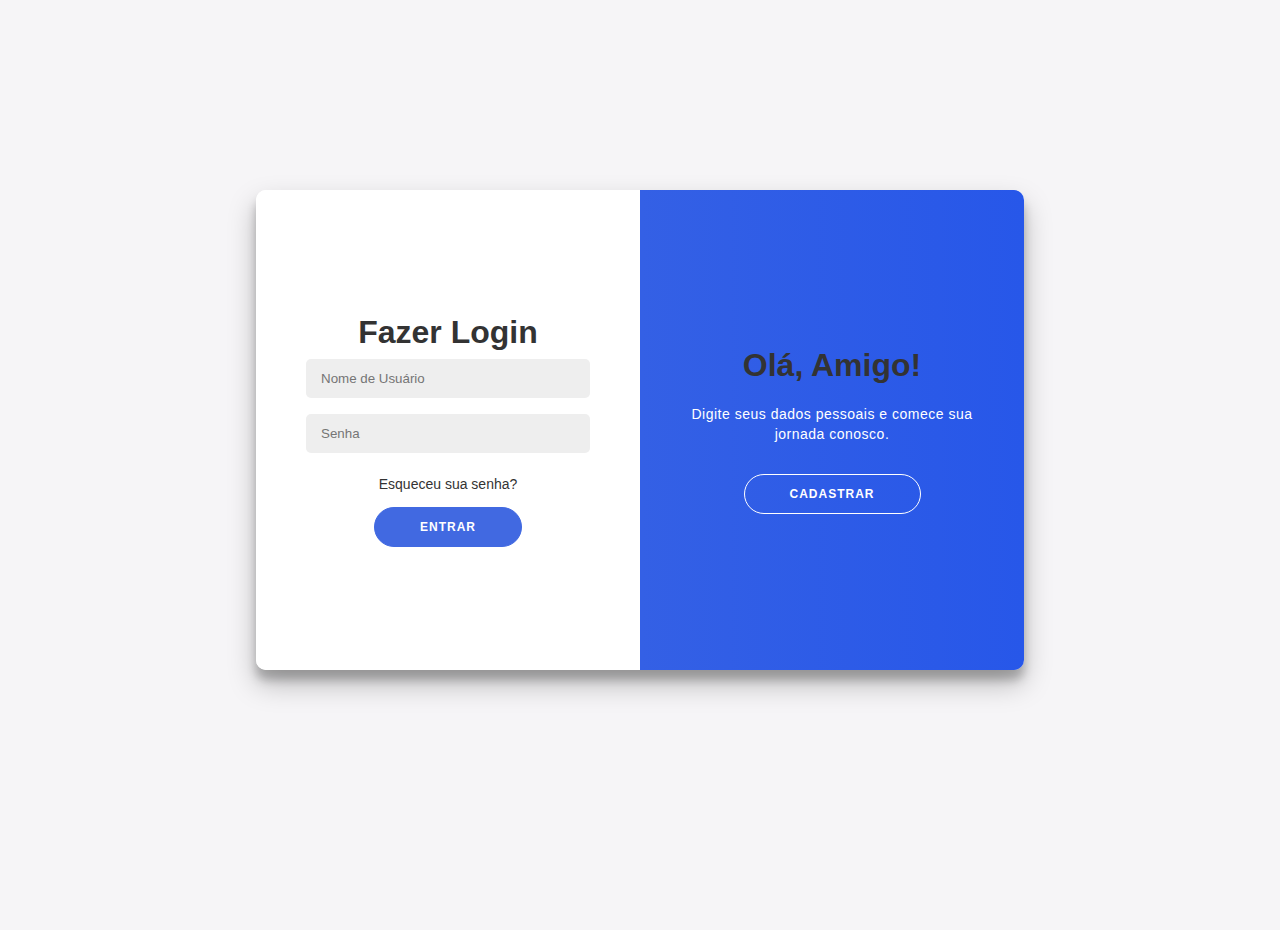
<file: index.html>
<!DOCTYPE html>
<html lang="pt-br">
<head>
    <meta charset="UTF-8">
    <meta name="viewport" content="width=device-width, initial-scale=1.0">
    <title>Login e Cadastro</title>
   
    
</head>
<body>
    <style>
        * {
            box-sizing: border-box;
        }

        body {
            background: #f6f5f7;
            display: flex;
            justify-content: center;
            align-items: center;
            flex-direction: column;
            font-family: 'Poppins', sans-serif;
            height: 100vh;
            margin: -20px 0 50px;
        }

        h1 {
            font-weight: bold;
            margin: 0;
            color: #333;
        }

        h2 {
            text-align: center;
        }

        p {
            font-size: 14px;
            font-weight: 100;
            line-height: 20px;
            letter-spacing: 0.5px;
            margin: 20px 0 30px;
        }

        a {
            color: #333;
            font-size: 14px;
            text-decoration: none;
            margin: 15px 0;
        }

        button {
            border-radius: 20px;
            border: 1px solid #4169E1;
            background-color: #4169E1;
            color: #FFFFFF;
            font-size: 12px;
            font-weight: bold;
            padding: 12px 45px;
            letter-spacing: 1px;
            text-transform: uppercase;
            transition: transform 80ms ease-in;
            cursor: pointer;
        }

        button:active {
            transform: scale(0.95);
        }

        button:focus {
            outline: none;
        }

        button.ghost {
            background-color: transparent;
            border-color: #FFFFFF;
        }

        form {
            background-color: #FFFFFF;
            display: flex;
            align-items: center;
            justify-content: center;
            flex-direction: column;
            padding: 0 50px;
            height: 100%;
            text-align: center;
        }

        input {
            background-color: #eee;
            border: none;
            padding: 12px 15px;
            margin: 8px 0;
            width: 100%;
            border-radius: 5px;
        }

        .container {
            background-color: #fff;
            border-radius: 10px;
            box-shadow: 0 14px 28px rgba(0,0,0,0.25), 
                        0 10px 10px rgba(0,0,0,0.22);
            position: relative;
            overflow: hidden;
            width: 768px;
            max-width: 100%;
            min-height: 480px;
        }

        .form-container {
            position: absolute;
            top: 0;
            height: 100%;
            transition: all 0.6s ease-in-out;
        }

        .sign-in-container {
            left: 0;
            width: 50%;
            z-index: 2;
        }

        .container.right-panel-active .sign-in-container {
            transform: translateX(100%);
        }

        .sign-up-container {
            left: 0;
            width: 50%;
            opacity: 0;
            z-index: 1;
        }

        .container.right-panel-active .sign-up-container {
            transform: translateX(100%);
            opacity: 1;
            z-index: 5;
            animation: show 0.6s;
        }

        @keyframes show {
            0%, 49.99% {
                opacity: 0;
                z-index: 1;
            }
            50%, 100% {
                opacity: 1;
                z-index: 5;
            }
        }

        .overlay-container {
            position: absolute;
            top: 0;
            left: 50%;
            width: 50%;
            height: 100%;
            overflow: hidden;
            transition: transform 0.6s ease-in-out;
            z-index: 100;
        }

        .container.right-panel-active .overlay-container {
            transform: translateX(-100%);
        }

        .overlay {
            background: #FF416C;
            background: -webkit-linear-gradient(to right, #4169E1, #2757e9);
            background: linear-gradient(to right, #4169E1, #2757e9);
            background-repeat: no-repeat;
            background-size: cover;
            background-position: 0 0;
            color: #FFFFFF;
            position: relative;
            left: -100%;
            height: 100%;
            width: 200%;
            transform: translateX(0);
            transition: transform 0.6s ease-in-out;
        }

        .container.right-panel-active .overlay {
            transform: translateX(50%);
        }

        .overlay-panel {
            position: absolute;
            display: flex;
            align-items: center;
            justify-content: center;
            flex-direction: column;
            padding: 0 40px;
            text-align: center;
            top: 0;
            height: 100%;
            width: 50%;
            transform: translateX(0);
            transition: transform 0.6s ease-in-out;
        }

        .overlay-left {
            transform: translateX(-20%);
        }

        .container.right-panel-active .overlay-left {
            transform: translateX(0);
        }

        .overlay-right {
            right: 0;
            transform: translateX(0);
        }

        .container.right-panel-active .overlay-right {
            transform: translateX(20%);
        }
    </style>
</head>
<body>
    <div class="container" id="container">
        <div class="form-container sign-up-container">
            <form id="signupForm" action="#">
                <h1>Criar Conta</h1>
                <input type="text" id="signup-username" placeholder="Nome de Usuário" required />
                <input type="email" id="signup-email" placeholder="Email" required />
                <input type="password" id="signup-password" placeholder="Senha" required />
                <button type="submit">Cadastrar</button>
            </form>
        </div>
        <div class="form-container sign-in-container">
            <form id="signinForm" action="#">
                <h1>Fazer Login</h1>
                <input type="text" id="signin-username" placeholder="Nome de Usuário" required />
                <input type="password" id="signin-password" placeholder="Senha" required />
                <a href="#">Esqueceu sua senha?</a>
                <button type="submit">Entrar</button>
            </form>
        </div>
        <div class="overlay-container">
            <div class="overlay">
                <div class="overlay-panel overlay-left">
                    <h1>Bem-vindo de volta!</h1>
                    <p>Para se conectar, faça login com suas informações pessoais.</p>
                    <button class="ghost" id="signIn">Fazer Login</button>
                </div>
                <div class="overlay-panel overlay-right">
                    <h1>Olá, Amigo!</h1>
                    <p>Digite seus dados pessoais e comece sua jornada conosco.</p>
                    <button class="ghost" id="signUp">Cadastrar</button>
                </div>
            </div>
        </div>
    </div>
    <script src="script.js"></script>
</body>
</html>
</file>
